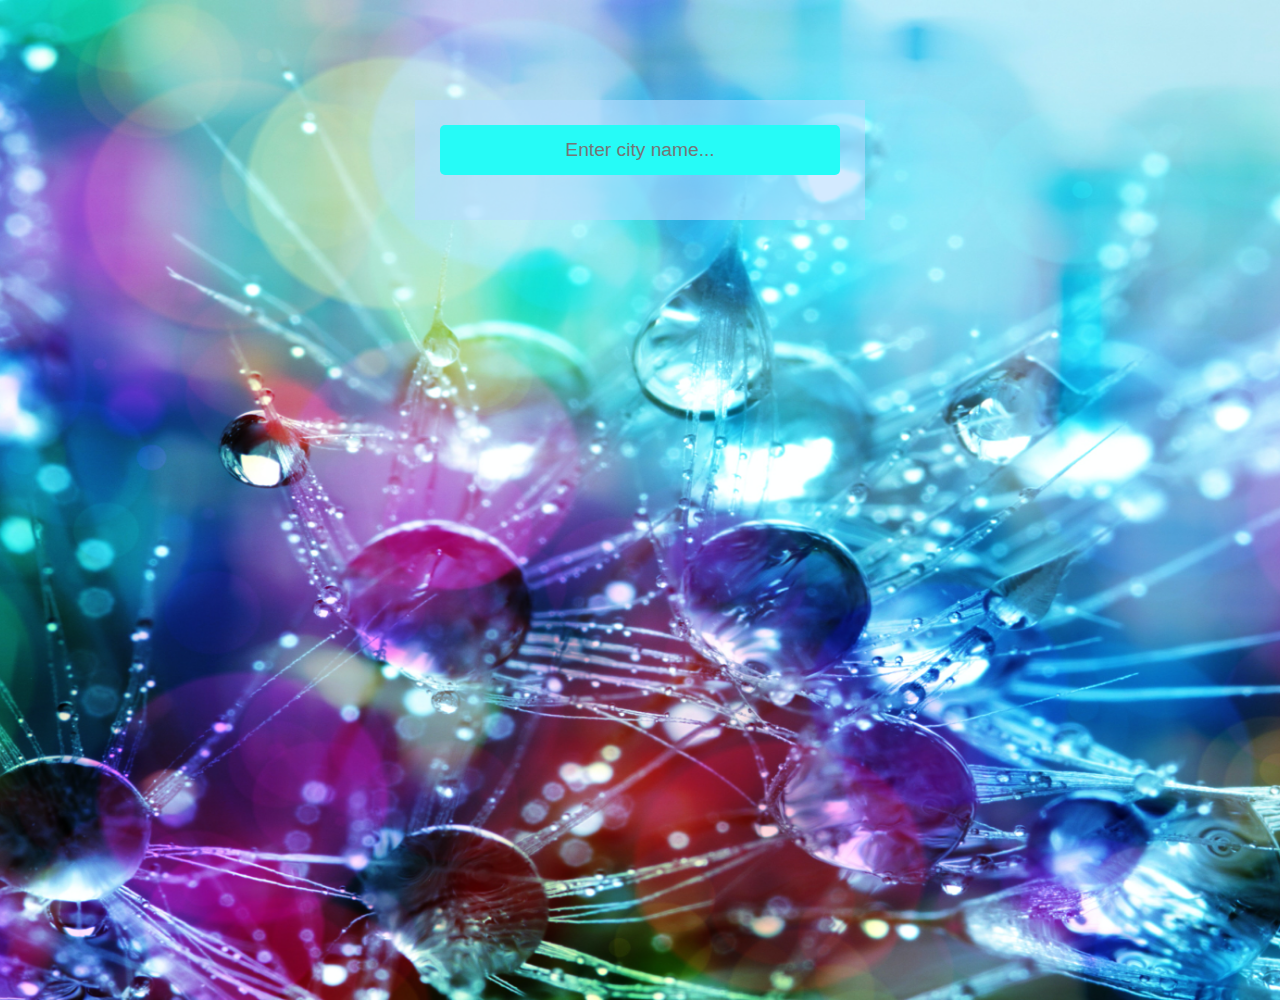
<file: index.html>
<!DOCTYPE html>
<html lang="en">

<head>
    <meta charset="UTF-8">
    <meta http-equiv="X-UA-Compatible" content="IE=edge">
    <meta name="viewport" con tent="width=device-width, initial-scale=1.0">
    <link rel="stylesheet" href="style.css">
    <title>Weather App</title>
</head>

<body>
    <div class="app-main">
        <div class="searchInputBox">
            <input type="text" id="input-box" class="input-box" placeholder="Enter city name..." autocomplete="off">
        </div>

        <div class="weather-body">
            <div class="location-details">
                <div class="city" id="city">Nashik, IN</div>
                <div class="date" id="date">25 April (Monday), 2022</div>
                <!-- <div class="time" id="time">15:00:52</div> -->
            </div>
            <div class="weather-status">
                <div class="temp" id="temp">34&deg;C</div>
                <div class="min-max" id="min-max">32&deg;C (min) / 34&deg;C (max)</div>
                <div class="weather" id="weather">Clear</div>
                <div class="img"></div>
            </div>
        </div>
    </div>
    <script src="app.js"></script>
</body>

</html>
</file>
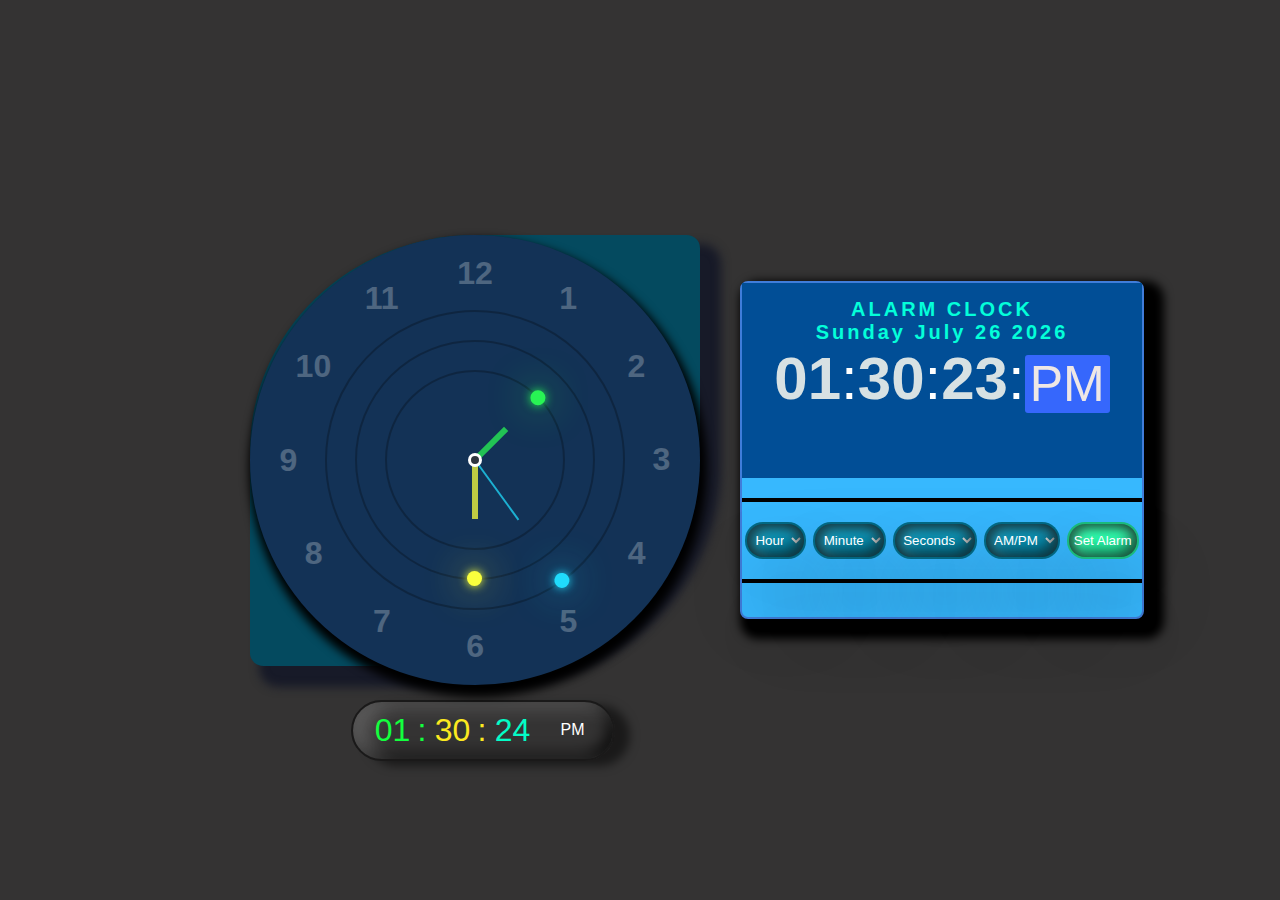
<file: AlarmClock/index.html>
<!Doctype html>
<html lang="en">

<head>
    <meta charset="UTF-8">
    <meta http-equiv="X-UA-Compatible" content="IE=edge">
    <meta name="viewport" content="width=device-width, initial-scale=1.0">
    <title>Alaram Clock</title>

    <!-- External CSS FIle -->
    <link rel="stylesheet" href="style.css">

</head>

<body onload="initClock()">
    <!-- body of alaram clock -->
    <div class="container">
        <!-- Analog Clock Style -->
        <div class="clock">
            <div class="circle" id="sc" style="--clr:rgb(32, 219, 252);"><i></i></div>
            <div class="circle circle2" id="mn" style="--clr:rgb(249, 255, 61);"><i></i></div>
            <div class="circle circle3" id="hr" style="--clr:rgb(40, 244, 84);"><i></i></div>

            <span style="--i:1;"><b>1</b></span>
            <span style="--i:2;"><b>2</b></span>
            <span style="--i:3;"><b>3</b></span>
            <span style="--i:4;"><b>4</b></span>
            <span style="--i:5;"><b>5</b></span>
            <span style="--i:6;"><b>6</b></span>
            <span style="--i:7;"><b>7</b></span>
            <span style="--i:8;"><b>8</b></span>
            <span style="--i:9;"><b>9</b></span>
            <span style="--i:10;"><b>10</b></span>
            <span style="--i:11;"><b>11</b></span>
            <span style="--i:12;"><b>12</b></span>
        </div>
        <!--digital clock-->
        <div id="ytime">

            <div id="yhours" style="--clr:#13ff3e;">00</div>
            <div id="yminutes" style="--clr:#fce920;">00</div>
            <div id="yseconds" style="--clr:#04fcc6;">00</div>
            <div id="yampm">AM</div>

        </div>
        <!--------------------------------------------------------------------------------------->
    </div>

    <div class="alarm">
        <div class="datetime">
            <div class="date">
                <div id="alaramclock">ALARM CLOCK</div>
                <spna id="dayName">Day</spna>
                <span id="month">Month</span>
                <span id="dayNum">00</span>
                <span id="year">Year</span>
            </div>
            <div class="time">
                <span id="hour">00</span>:
                <span id="minutes">00</span>:
                <span id="seconds">00</span>:
                <span id="period">AM</span>
            </div>
            <button id="stopAlarm" onclick="stopAlarm()">Stop Alarm</button>
        </div>

        <hr>

        <div class="setAlarm">

            <div class="column">
                <select>
                    <option value="setHour" selected hidden>Hour</option>
                </select>
            </div>

            <div class="column">
                <select>
                    <option value="setMinute" selected hidden>Minute</option>

                </select>
            </div>

            <div class="column">
                <select>
                    <option value="setSeconds" selected hidden>Seconds</option>

                </select>
            </div>

            <div class="column">
                <select>
                    <option value="AM/PM" selected hidden>AM/PM</option>
                </select>
            </div>

            <button id="btn-setAlarm" type="submit">Set Alarm</button>

        </div>

        <hr>

        <h3 id="alarm-h3"></h3>

        <div class="alarmList"></div>

    </div>
    <!--------------------------------------------------------------------------------------->

    <!--External Javascript File-->
    <script src="clock.js"></script>
    <!--------------------------------------------------------------------------------------->

</body>

</html>
</file>
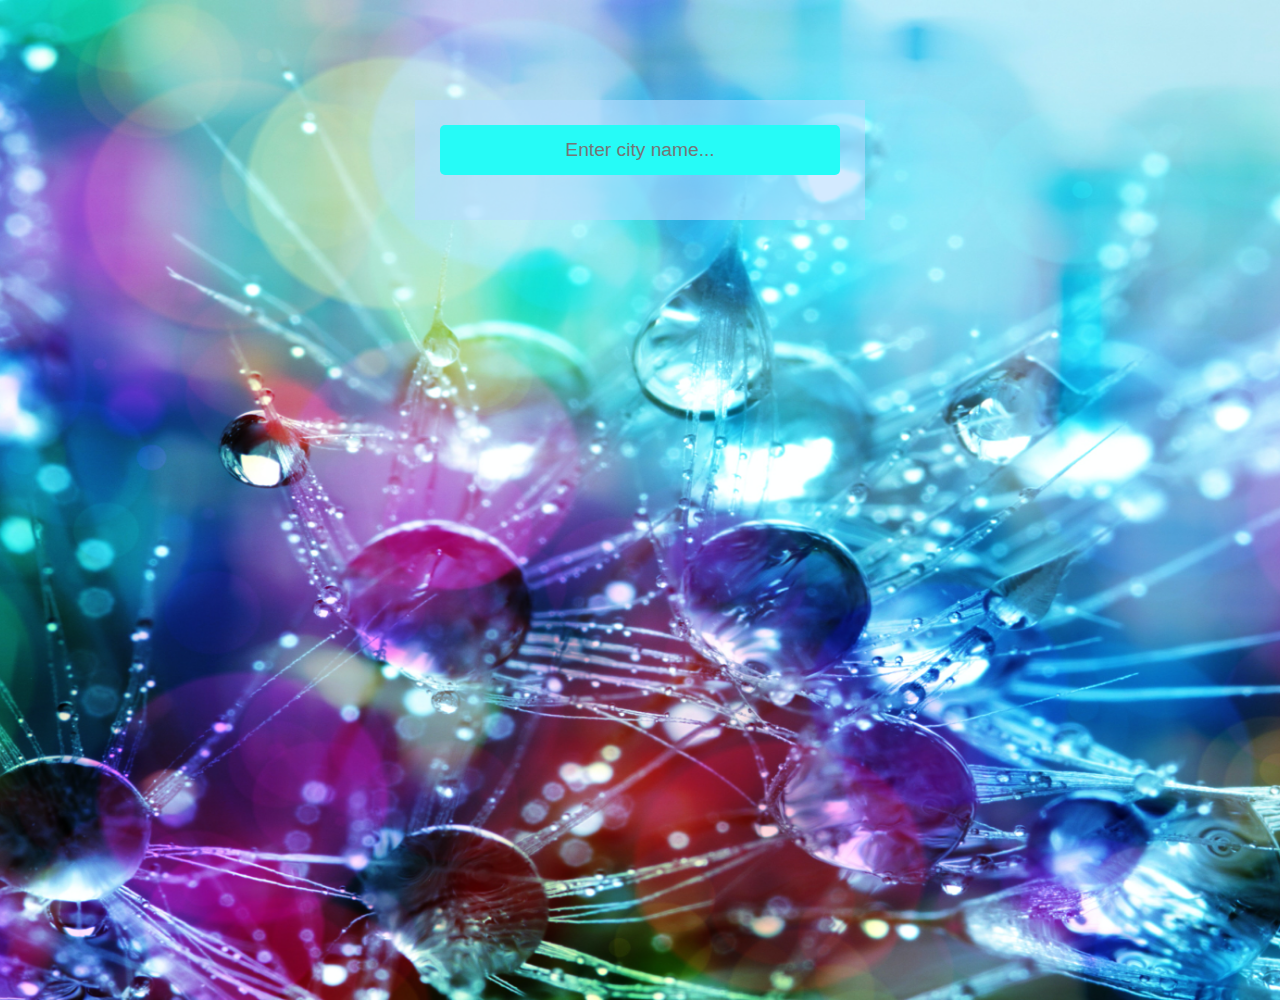
<file: Weather app JS/index.html>
<!DOCTYPE html>
<html lang="en">
<head>
    <meta charset="UTF-8">
    <meta http-equiv="X-UA-Compatible" content="IE=edge">
    <meta name="viewport" content="width=device-width, initial-scale=1.0">
    <link rel="stylesheet" href="style.css">
    <title>Weather App</title>
</head>
<body>
    <div class="app-main">
        <div class="searchInputBox">
            <input type="text" id="input-box" class="input-box" placeholder="Enter city name..."
             autocomplete="off">
        </div>

        <div class="weather-body">
            <div class="location-details">
                <div class="city" id="city">Nashik, IN</div>
                <div class="date" id="date">25 April (Monday), 2022</div>
                <!-- <div class="time" id="time">15:00:52</div> -->
            </div>
            <div class="weather-status">
                <div class="temp" id="temp">34&deg;C</div>
                <div class="min-max" id="min-max">32&deg;C (min) / 34&deg;C (max)</div>
                <div class="weather" id="weather">Clear</div>
                <div class="img"></div>
            </div>
        </div>
    </div> 
    <script src="app.js"></script>
</body>
</html>
</file>
<file: style.css>
* {
    margin: 0;
    padding: 0;
    box-sizing: border-box;
}

body {
    background-image: url("img/Ashine.png");
    height: 100vh;
    overflow: hidden;
    background-repeat: no-repeat;
    background-position: top center;
    font-family: Arial, Helvetica, sans-serif;
    background-size: cover;
}

.app-main {
    width: 50vh;
    margin: 100px auto;
    background-color: rgba(181, 220, 255, 0.6);
    padding: 25px;
    text-align: center;
}

.app-main>* {
    margin-bottom: 20px;
}

.input-box {
    width: 100%;
    background-color: #26fbf7;
    border: none;
    outline: none;
    color: unset;
    font-size: larger;
    height: 50px;
    border-radius: 5px;
    padding: 10px;
    text-align: center;
}

.input-box:focus {
    background-color: aquamarine;
}

.weather-body {
    display: none;
    color: rgb(4, 135, 192);
    padding: 20px;
    line-height: 2rem;
    border-radius: 10px;
    background-color: aliceblue;
    height: 50vh;
}

.location-details {
    font-weight: bold;
}

.weather-status {
    padding: 20px;
}

.temp {
    font-size: 50pt;
    font-weight: 700;
    margin: 20px 0;
    text-shadow: 2px 4px rgba(0, 0, 0, 3);
}

.min-max,
.weather {
    font-size: 17px;
    font-weight: 600;
    margin: 10px 0;
}
</file>
<file: AlarmClock/style.css>
@import url('https://fonts.googleapis.com/css?family=Poppins:200,300,400,500,600,700,800,900&display=swap');

* {
    margin: 0;
    padding: 0;
    box-sizing: border-box;
    font-family: Arial, Helvetica, sans-serif;
}

body {
    display: flex;
    align-items: center;
    min-height: 100vh;
    background: rgb(52, 51, 51);
}

::-webkit-scrollbar {
    display: none;
}

/* Alaram Clock Style */

.alarm {
    border: 2px solid #407dda;
    border-radius: 8px;
    background: #37b8fe;
    box-shadow: 10px 50px 70px rgba(0, 0, 0, 0.25),
        inset 5px 5px 10px rgba(0, 0, 0, 0.5),
        inset 5px 5px 20px rgba(255, 255, 255, 0.2),
        inset -5px -5px 15px rgba(0, 0, 0, 0.75);
    margin-left: 40px;
    box-shadow: 10px 10px 10px 10px;
}

.datetime {
    color: #fff;
    background: #014e96;
    font-family: "Segoe UI", sans-serif;
    width: 400px;
    padding: 15px 20px;
    transition: 0.5s;
    transition-property: all;
}

.datetime:hover {
    background: rgba(0, 0, 0, 0.5);
    box-shadow: 10px 50px 70px rgba(0, 0, 0, 0.25),
        inset 5px 5px 10px rgba(0, 0, 0, 0.5),
        inset 5px 5px 20px rgba(255, 255, 255, 0.2),
        inset -5px -5px 15px rgba(0, 0, 0, 0.75);
    border-radius: 5px;
}

.date {
    color: #04fed9;
    font-size: 20px;
    font-weight: 600;
    text-align: center;
    letter-spacing: 3px;
}

.time {
    font-size: 60px;
    display: flex;
    justify-content: center;
    align-items: center;
}

.time span:not(:last-child) {
    position: relative;
    color: #d7e1e3;
    max-width: 0px 6px;
    font-weight: 600;
    text-align: center;
}

.time span:last-child {
    background: #3667fc;
    color: #eee7e5;
    font-size: 50px;
    font-weight: 500;
    text-transform: uppercase;
    margin-top: 10px;
    padding: 0 5px;
    border-radius: 3px;
}

hr {
    border: 2px solid rgb(0, 0, 0);
    margin: 20px auto;
    background: #2f363e;
    box-shadow: 10px 50px 70px rgba(0, 0, 0, 0.25),
        inset 5px 5px 10px rgba(0, 0, 0, 0.5),
        inset 5px 5px 20px rgba(255, 255, 255, 0.2),
        inset -5px -5px 15px rgba(0, 0, 0, 0.75);
}

.setAlarm {
    display: flex;
    justify-content: space-around;
    border-radius: 10px;
}

.column select {
    background: #038aac;
    color: #fff;
    text-align: center;
    padding: 8px 4px;
    border: 2px solid rgba(0, 0, 0, 0.25);
    border-radius: 18px;
    box-shadow: 10px 50px 70px rgba(0, 0, 0, 0.25),
        inset 5px 5px 10px rgba(0, 0, 0, 0.5),
        inset 5px 5px 20px rgba(255, 255, 255, 0.2),
        inset -5px -5px 15px rgba(0, 0, 0, 0.75);
}


#btn-setAlarm,
.btn-delete,
#stopAlarm {
    padding: 5px;
    color: #fff;
    background: #23f8a6;
    border: 2px solid rgba(0, 0, 0, 0.25);
    border-radius: 18px;
    box-shadow: 10px 50px 70px rgba(0, 0, 0, 0.25),
        inset 5px 5px 10px rgba(0, 0, 0, 0.5),
        inset 5px 5px 20px rgba(255, 255, 255, 0.2),
        inset -5px -5px 15px rgba(0, 0, 0, 0.75);
}

#stopAlarm {
    visibility: hidden;
    width: 30%;
    height: 5.5vh;
    background: #ff3001;
    margin: 0 34%;
}

.btn-delete {
    margin-left: 50px;
}

#btn-setAlarm:hover,
.btn-delete:hover,
#stopAlarm:hover {
    cursor: pointer;
    background: rgba(255, 255, 255, 0.2);
    box-shadow: 0 0 30px rgba(255, 255, 255, 0.2);
}

h3 {
    color: #fff;
    font-family: "Segoe UI", sans-serif;
    font-size: 20px;
    font-weight: 900;
    text-align: center;
    margin-bottom: 3%;
}

.alarmList {
    color: #fff;
    margin: 14px auto;
    text-align: center;
    display: flex;
    flex-direction: column;
    justify-content: space-evenly;
}

.alarmLog {
    font-size: 30px;
    display: flex;
    justify-content: center;
    align-items: center;
    margin: 6px auto;
}




/*Analog Clock Style */
.container {
    position: relative;
    background: #044a5f;
    border-radius: 50% 3% 50% 3%;
    display: flex;
    justify-content: center;
    align-items: center;
    flex-direction: column;
    margin-left: 250px;
    box-shadow: 15px 15px 10px 6px rgb(23, 26, 40);

}

.clock {
    position: relative;
    width: 450px;
    height: 450px;
    background: #133256;
    border-radius: 50%;
    box-shadow: 10px 50px 70px rgba(0, 0, 0, 0.25),
        inset 5px 5px 10px rgba(0, 0, 0, 0.5),
        inset 5px 5px 20px rgba(255, 255, 255, 0.2),
        inset -5px -5px 15px rgba(0, 0, 0, 0.75);
    display: flex;
    justify-content: center;
    align-items: center;
    box-shadow: 3px 8px 10px 4px;
}

.clock::before {
    content: '';
    position: absolute;
    width: 8px;
    height: 8px;
    background: #2f363e;
    border: 3px solid #fff;
    border-radius: 50%;
    z-index: 100000;
}

.clock span {
    position: absolute;
    inset: 20px;
    color: #fff;
    text-align: center;
    transform: rotate(calc(30deg * var(--i)));
    /*360 / 12 = 30deg */
}

.clock span b {
    font-size: 2em;
    opacity: 0.25;
    font-weight: 600;
    display: inline-block;
    transform: rotate(calc(-30deg * var(--i)));
}

.circle {
    position: absolute;
    width: 300px;
    height: 300px;
    border: 2px solid rgba(0, 0, 0, 0.25);
    border-radius: 50%;
    display: flex;
    justify-content: center;
    align-items: flex-start;
    z-index: 10;
}

.circle i {
    position: absolute;
    width: 6px;
    height: 50%;
    background: var(--clr);
    opacity: 0.75;
    transform-origin: bottom;
    transform: scaleY(0.5);
}

.circle:nth-child(1) i {
    width: 2px;
}

.circle:nth-child(2) i {
    width: 6px;
}

.circle2 {
    width: 240px;
    height: 240px;
    z-index: 9;
}

.circle3 {
    width: 180px;
    height: 180px;
    z-index: 8;
}

.circle::before {
    content: '';
    position: absolute;
    top: -8.5px;
    width: 15px;
    height: 15px;
    border-radius: 50%;
    background: var(--clr);
    box-shadow: 0 0 10px var(--clr),
        0 0 40px var(--clr);
}




/* digital clock style */

#ytime {
    margin-bottom: -80px;
    display: flex;
    transform: translateY(15px);
    padding: 10px 10px;
    font-size: 2em;
    font-weight: 600;
    border: 2px solid rgba(0, 0, 0, 0.5);
    border-radius: 40px;
    box-shadow: 15px 5px 10px rgba(0, 0, 0, 0.5),
        inset 15px 5px 20px rgba(255, 255, 255, 0.2),
        inset -5px -5px 15px rgba(0, 0, 0, 0.75);
    margin-left: 15px;
}

#ytime div {
    position: relative;
    width: 60px;
    text-align: center;
    font-weight: 500;
    color: var(--clr);
}

#ytime div:nth-child(1)::after,
#ytime div:nth-child(2)::after {
    content: ':';
    position: absolute;
    right: -4px;
}

#ytime div:last-child {
    font-size: 0.5em;
    display: flex;
    justify-content: center;
    align-items: center;
    color: #fff;
}

#ytime div:nth-child(2)::after {
    animation: animate 1s steps(1) infinite;
}

@keyframes animate {
    0% {
        opacity: 1;
    }

    50% {
        opacity: 0;
    }
}

/* Make Responsive */

@media screen and (max-width: 768px) {
    .container {
        border-radius: 10px;
    }

    .clock {
        width: 300px;
        height: 300px;
    }

    .clock span {
        inset: 15px;
    }

    .circle {
        width: 200px;
        height: 200px;
    }

    .circle i {
        height: 40%;
    }

    .circle:nth-child(1) i {
        width: 1px;
    }

    .circle:nth-child(2) i {
        width: 3px;
    }

    .circle2 {
        width: 150px;
        height: 150px;
    }

    .circle3 {
        width: 100px;
        height: 100px;
    }

    .circle::before {
        top: -6.5px;
        width: 10px;
        height: 10px;
    }
}

@media screen and (max-width: 480px) {
    .container {
        border-radius: 0;
    }

    .clock {
        width: 200px;
        height: 200px;
    }

    .clock span {
        inset: 10px;
    }

    .circle {
        width: 120px;
        height: 120px;
    }

    .circle i {
        height: 30%;
    }

    .circle:nth-child(1) i {
        width: 1px;
    }

    .circle:nth-child(2) i {
        width: 2px;
    }

    .circle2 {
        width: 80px;
        height: 80px;
    }

    .circle3 {
        width: 60px;
        height: 60px;
    }

    .circle::before {
        top: -4.5px;
        width: 8px;
        height: 8px;
    }
}

@media screen and (max-width: 768px) {
    #ytime {
        font-size: 1.5em;
        padding: 5px 5px;
        margin-left: 10px;
    }

    #ytime div {
        width: 50px;
    }

    #ytime div:last-child {
        font-size: 0.4em;
    }
}

@media screen and (max-width: 480px) {
    #ytime {
        font-size: 1em;
        padding: 2px 2px;
        margin-left: 5px;
    }

    #ytime div {
        width: 40px;
    }

    #ytime div:last-child {
        font-size: 0.3em;
    }
}
</file>
<file: Weather app JS/style.css>
*{
    margin: 0;
    padding: 0;
    box-sizing: border-box;
}
body{
    background-image: url("img/Ashine.png");
    height: 100vh;
    overflow: hidden;
    background-repeat: no-repeat;
    background-position: top center;
    font-family: Arial, Helvetica, sans-serif;
    background-size: cover;
}
.app-main{
    width:50vh;
    margin:100px auto;
    background-color:rgba(181, 220, 255, 0.6);
    padding: 25px;
    text-align:center;
}
.app-main > *{
    margin-bottom: 20px;
} 
.input-box{
    width:100%;
    background-color:#26fbf7;
    border:none;
    outline: none;
    color:unset;
    font-size: larger;
    height:50px;
    border-radius:5px;
    padding:10px;
    text-align: center;
}
.input-box:focus{
    background-color: aquamarine;
}
.weather-body{
    display: none;
    color: rgb(4, 135, 192);
    padding: 20px;
    line-height: 2rem;
    border-radius: 10px;
    background-color: aliceblue;
    height: 50vh;
}
.location-details{
    font-weight: bold;
}
.weather-status{
    padding:20px;
}
.temp{
    font-size: 50pt;
    font-weight: 700;
    margin:20px 0;
    text-shadow: 2px 4px rgba(0,0,0,3);
}
.min-max, .weather{
    font-size: 17px;
    font-weight: 600;
    margin: 10px 0;
}
</file>
